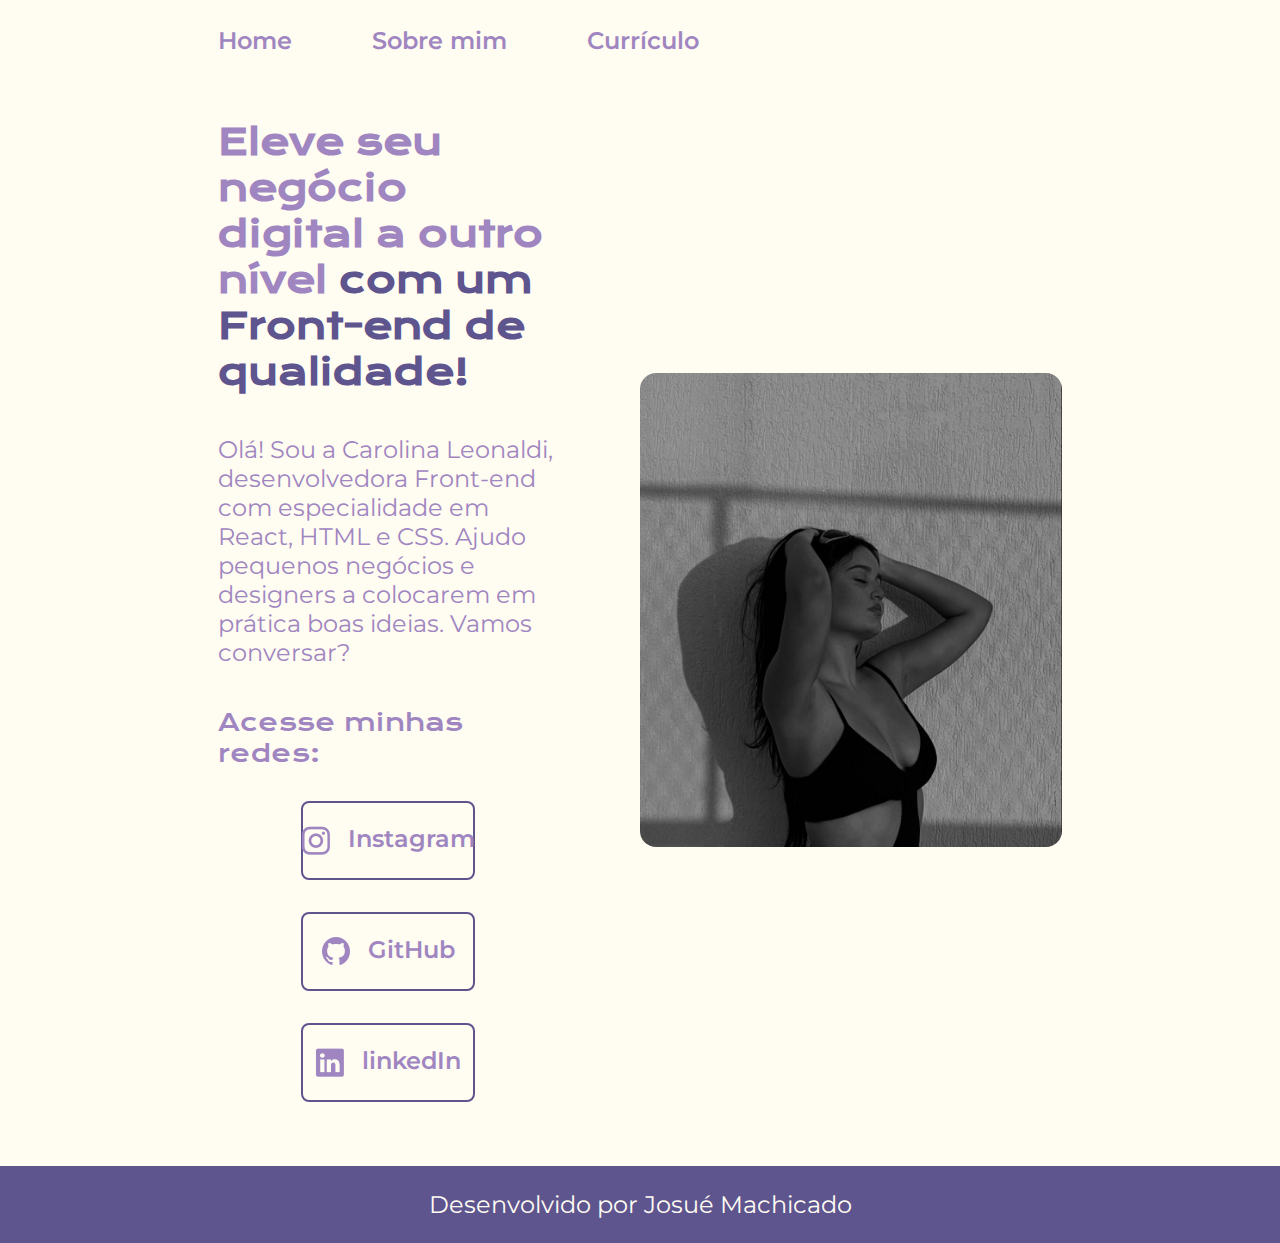
<file: index.html>
<!DOCTYPE html>
<html lang="pt-br">

<head>
    <meta charset="UTF-8">
    <meta name="viewport" content="width=device-width, initial-scale=1.0">
    <title>Portifolio</title>
    <link rel="stylesheet" href="./styles/style.css"> 
</head>

<body>
    <header class="cabecalho">
        <nav class="cabecalho__menu">
            <a class="cabecalho__menu__link" href="index.html">Home</a>
            <a class="cabecalho__menu__link" href="about.html">Sobre mim</a>
            <a class="cabecalho__menu__link" href="curriculo.html">Currículo</a>
        </nav>
    </header>
    <main class="apresentacao">
        <section class="apresentacao__conteudo">
            <h1 class="apresentacao__conteudo__titulo">Eleve seu negócio digital a outro nível <strong class="destaque_titulo">com um Front-end de qualidade!</strong></h1>
            <p class="apresentacao__conteudo__corpo">Olá! Sou a Carolina Leonaldi, desenvolvedora Front-end com especialidade em React, HTML e CSS. Ajudo pequenos negócios e designers a colocarem em prática boas ideias. Vamos conversar?</p>
            <div class="apresentacao__links">
                <h2 class="apresentacao__links__subtitulo">Acesse minhas redes:</h2>
                <a class="apresentacao__links__nav" href="https://instagram.com">
                    <img src="./assets/instagram claro.png">
                    Instagram
                </a>
                <a class="apresentacao__links__nav" href="https://github.com">
                    <img src="./assets/github claro.png">
                    GitHub
                </a>
                <a class="apresentacao__links__nav" href="https://www.linkedin.com/">
                    <img src="./assets/linkedin claro.png">
                    linkedIn
                </a>
            </div>
        </section>
        <img class="foto" src="./assets/mo.png" alt="minha mulher">
    </main>
    <footer class="rodape">
        <p>Desenvolvido por Josué Machicado</p>
    </footer>
</body>

</html>
</file>
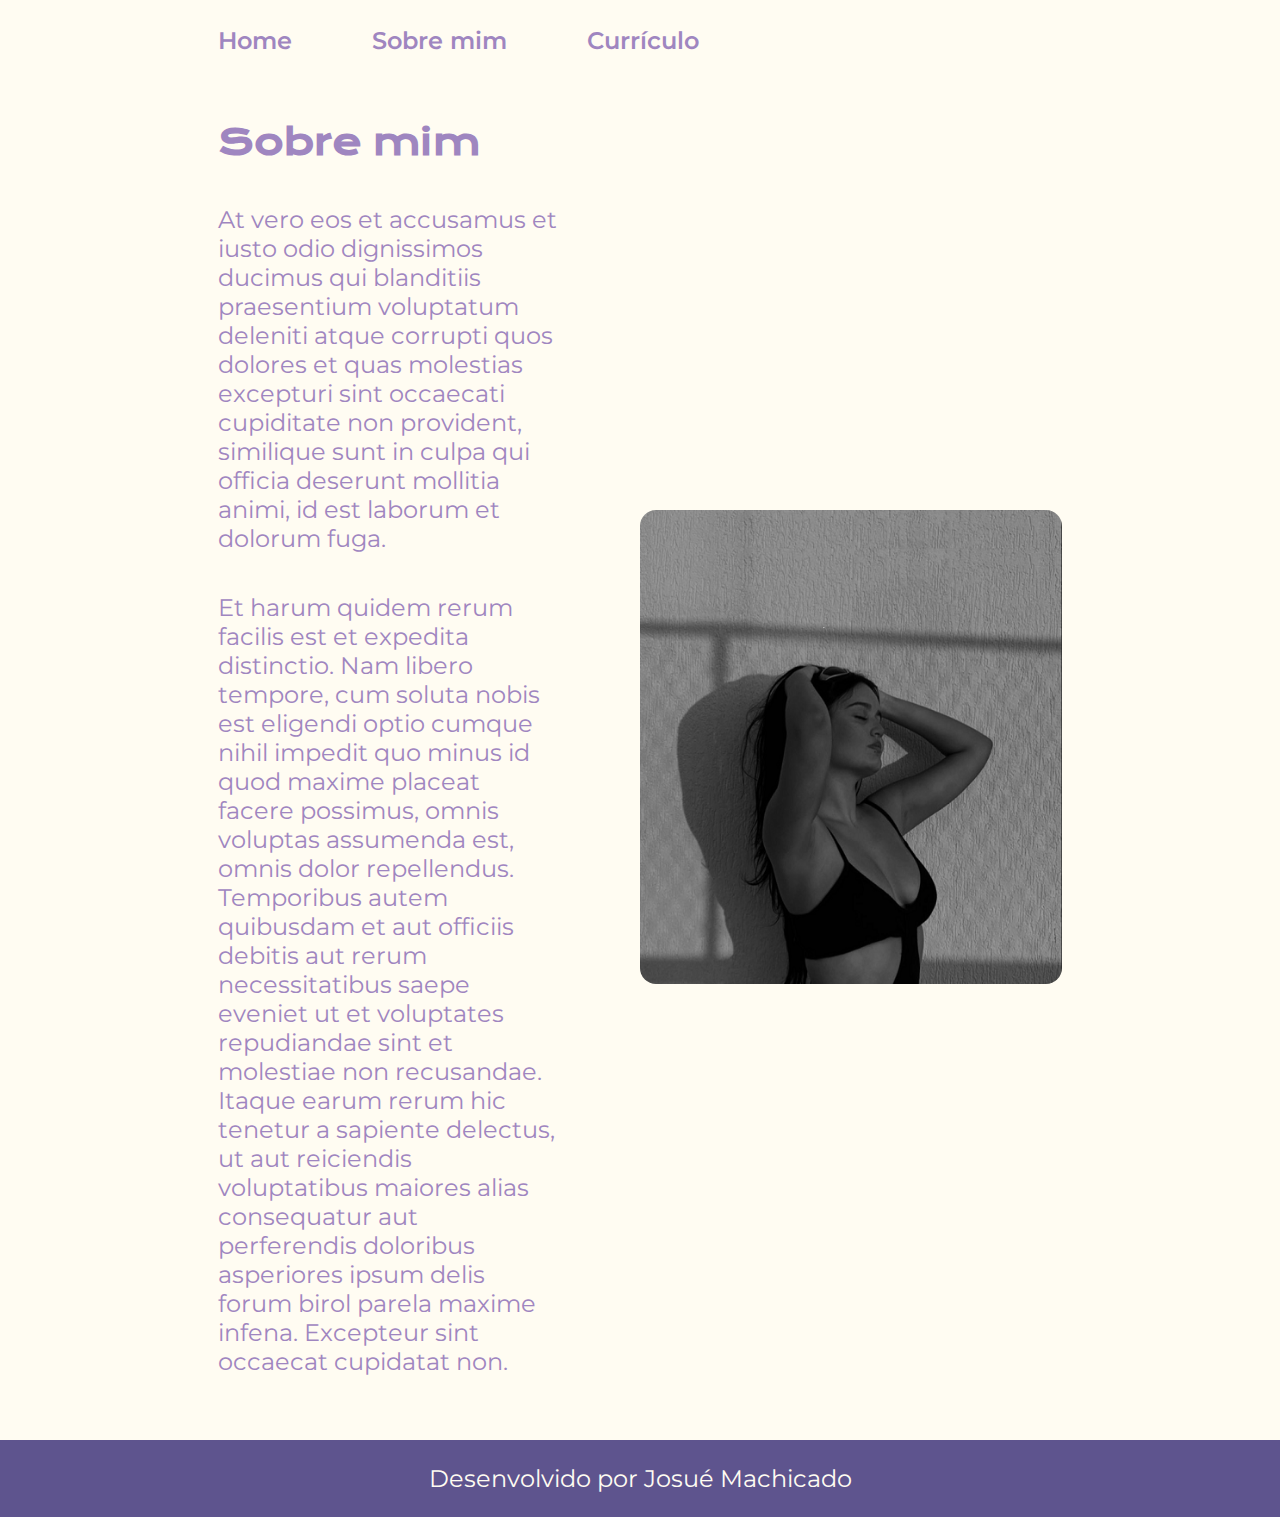
<file: about.html>
<!DOCTYPE html>
<html lang="pt-br">

<head>
    <meta charset="UTF-8">
    <meta name="viewport" content="width=device-width, initial-scale=1.0">
    <title>Sobre mim</title>
    <link rel="stylesheet" href="./styles/style.css">
</head>

<body>
    <header class="cabecalho">
        <nav class="cabecalho__menu">
            <a class="cabecalho__menu__link" href="index.html">Home</a>
            <a class="cabecalho__menu__link" href="about.html">Sobre mim</a>
            <a class="cabecalho__menu__link" href="curriculo.html">Currículo</a>
        </nav>
    </header>

    <main class="apresentacao">
        <section class="apresentacao__conteudo">
            <h1 class="apresentacao__conteudo__titulo">Sobre mim</h1>
            <p class="apresentacao__conteudo__corpo">
                At vero eos et accusamus et iusto odio dignissimos ducimus qui blanditiis praesentium voluptatum deleniti atque corrupti quos dolores et quas molestias excepturi sint occaecati cupiditate non provident, similique sunt in culpa qui officia deserunt mollitia animi, id est laborum et dolorum fuga.
            </p>
            <p class="apresentacao__conteudo__corpo">
                Et harum quidem rerum facilis est et expedita distinctio. Nam libero tempore, cum soluta nobis est eligendi optio cumque nihil impedit quo minus id quod maxime placeat facere possimus, omnis voluptas assumenda est, omnis dolor repellendus. Temporibus autem quibusdam et aut officiis debitis aut rerum necessitatibus saepe eveniet ut et voluptates repudiandae sint et molestiae non recusandae. Itaque earum rerum hic tenetur a sapiente delectus, ut aut reiciendis voluptatibus maiores alias consequatur aut perferendis doloribus asperiores ipsum delis forum birol parela maxime infena. Excepteur sint occaecat cupidatat non.</p>
        </section>
        <img class="foto" src="./assets/mo.png" alt="minha mulher">
    </main>

    <footer class="rodape">
        <p>Desenvolvido por Josué Machicado</p>
    </footer>
</body>

</html>
</file>
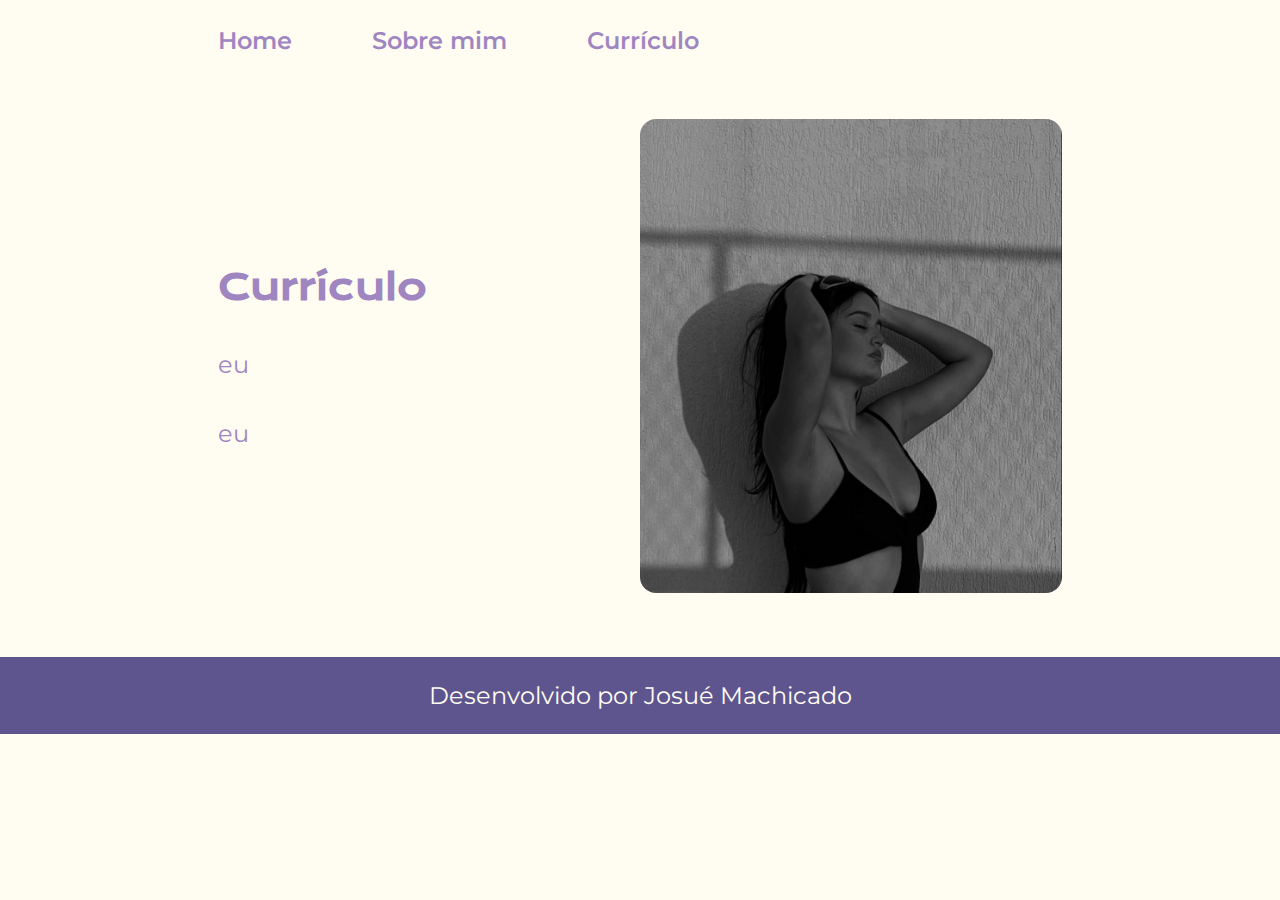
<file: curriculo.html>
<!DOCTYPE html>
<html lang="pt-br">

<head>
    <meta charset="UTF-8">
    <meta name="viewport" content="width=device-width, initial-scale=1.0">
    <title>Currículo</title>
    <link rel="stylesheet" href="./styles/style.css">
</head>

<body>
    <header class="cabecalho">
        <nav class="cabecalho__menu">
            <a class="cabecalho__menu__link" href="index.html">Home</a>
            <a class="cabecalho__menu__link" href="about.html">Sobre mim</a>
            <a class="cabecalho__menu__link" href="curriculo.html">Currículo</a>
        </nav>
    </header>

    <main class="apresentacao">
        <section class="apresentacao__conteudo">
            <h1 class="apresentacao__conteudo__titulo">Currículo</h1>
            <p class="apresentacao__conteudo__corpo">eu</p>
            <p class="apresentacao__conteudo__corpo">eu</p>
        </section>
        <img class="foto" src="./assets/mo.png" alt="minha mulher">
    </main>

    <footer class="rodape">
        <p>Desenvolvido por Josué Machicado</p>
    </footer>
</body>

</html>
</file>
<file: styles/style.css>
@import url('https://fonts.googleapis.com/css2?family=Krona+One&family=Montserrat:wght@400;600&display=swap');

:root {
    --cor-primaria:  #fffcf2;
    --cor-secundaria: #9f86c0;
    --cor-terciaria: #5e548e;

    --fonte-titulo: 'Krona One', sans-serif;
    --fonte-corpo: 'Montserrat', sans-serif;
}

*{
    margin: 0;
    padding: 0;
}

body {
    /* height: 100vh; */
    box-sizing: border-box;
    background-color: var(--cor-primaria);
    color: var(--cor-secundaria);
}

.cabecalho {
    padding: 2% 0 0 17%;

}

.cabecalho__menu {
    display: flex;
    gap: 80px;
}

.cabecalho__menu__link {
    color: var(--cor-secundaria);
    font-family: var(--fonte-corpo);
    font-size: 1.5rem;
    font-weight: 600;
    text-decoration: none;
}

.destaque_titulo {
    color: var(--cor-terciaria);
}

.apresentacao {
    padding: 5% 17%;
    display: flex;
    align-items: center;
    justify-content: space-between;
    gap: 82px;
}

.apresentacao__conteudo {
    width: 50%;
    display: flex;
    flex-direction: column;
    gap: 40px;
}

.apresentacao__conteudo__titulo {
    font-size: 2.25rem;
    font-family: var(--fonte-titulo);
}

.apresentacao__conteudo__corpo {
    font-size: 1.5rem;
    font-family: var(--fonte-corpo);
}

.apresentacao__links {
    display: flex;
    flex-direction: column; /* deixa em vertical*/
    align-items: center;
    justify-content: space-between;
    gap: 32px;
}

.apresentacao__links__nav {
    /* background-color: #5e548e; */
    display: flex;
    justify-content: center;
    gap: 16px;
    width: 50%;
    text-align: center;
    border-radius: 8px;
    font-size: 1.5rem;
    font-weight: 600;
    padding: 21.5px 0;
    text-decoration: none;
    color: var(--cor-secundaria);
    font-family: var(--fonte-corpo);
    border: 2px solid var(--cor-terciaria);  

}

.apresentacao__links__subtitulo {
    font-family: var(--fonte-titulo);
    font-weight: 400;
    font-size: 1.5rem;
}


.apresentacao__links__link:hover {
    background-color: var(--cor-terciaria);
    color: var(--cor-primaria);
}

.rodape {
    color: var(--cor-primaria);
    background-color: var(--cor-terciaria);
    padding: 24px;
    text-align: center;
    font-size: 1.5rem;
    font-family: var(--fonte-corpo);
    font-weight: 400;
}

.foto {
    width: 50%;
    border-radius: 16px;
}

@media (max-width: 1200px) {
    .cabecalho {
        padding: 10%;
    }

    .cabecalho__menu {
        justify-content: center;
    }

    .apresentacao {
        flex-direction: column-reverse;
        padding: 5%;
    }

    .apresentacao__conteudo {
        width: auto;
    }

}
</file>
